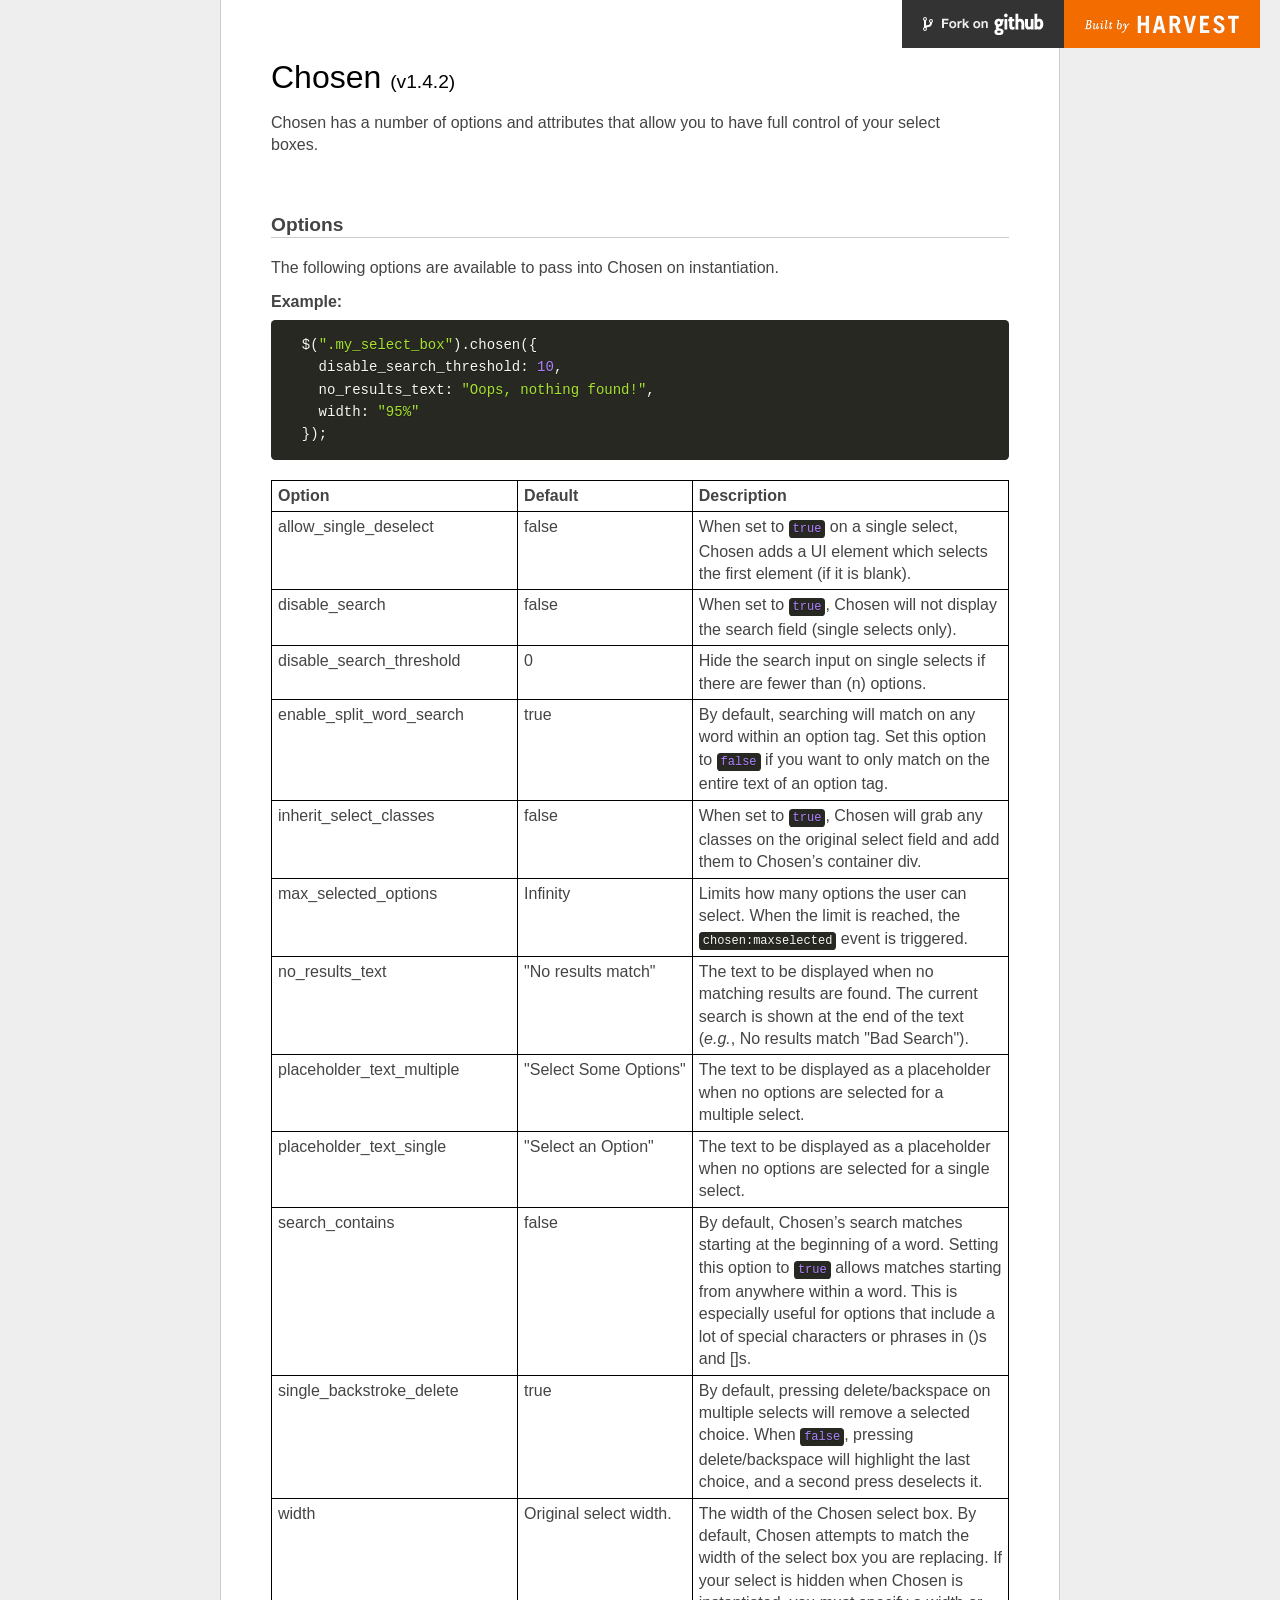
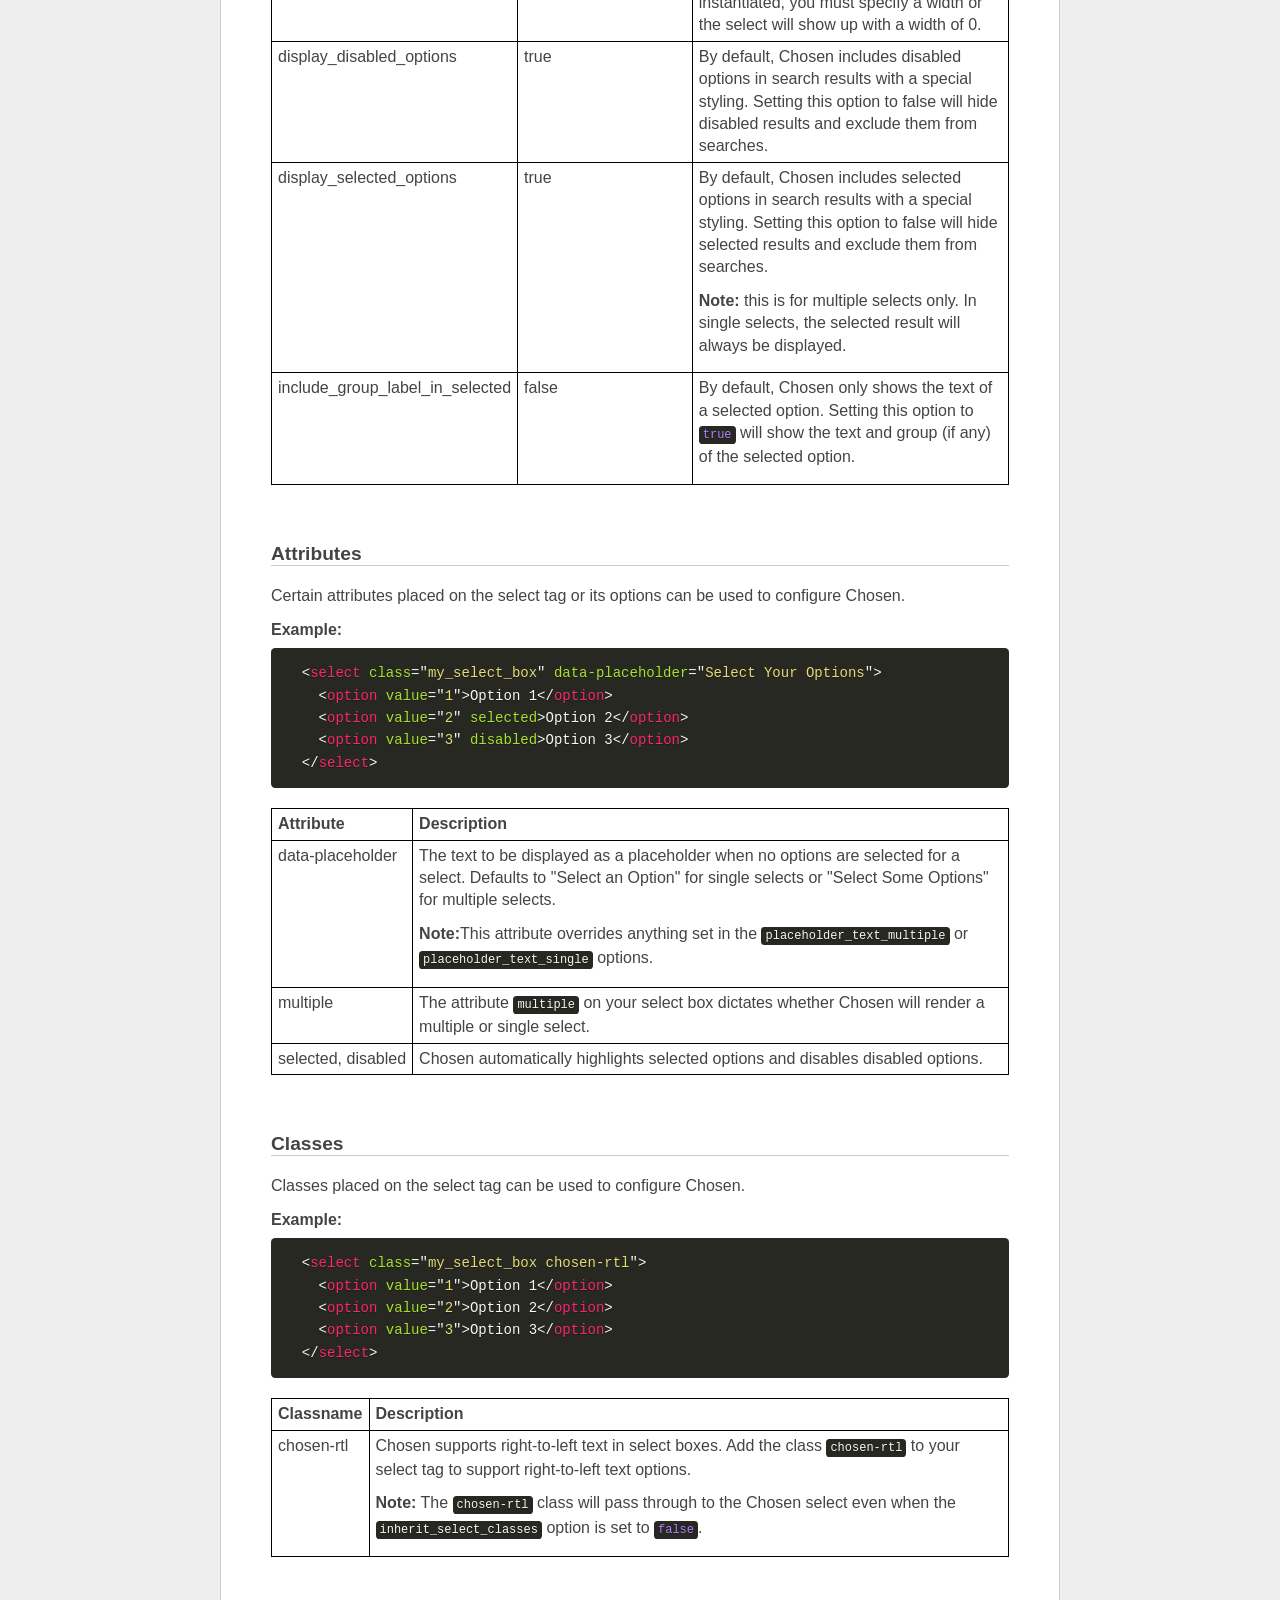
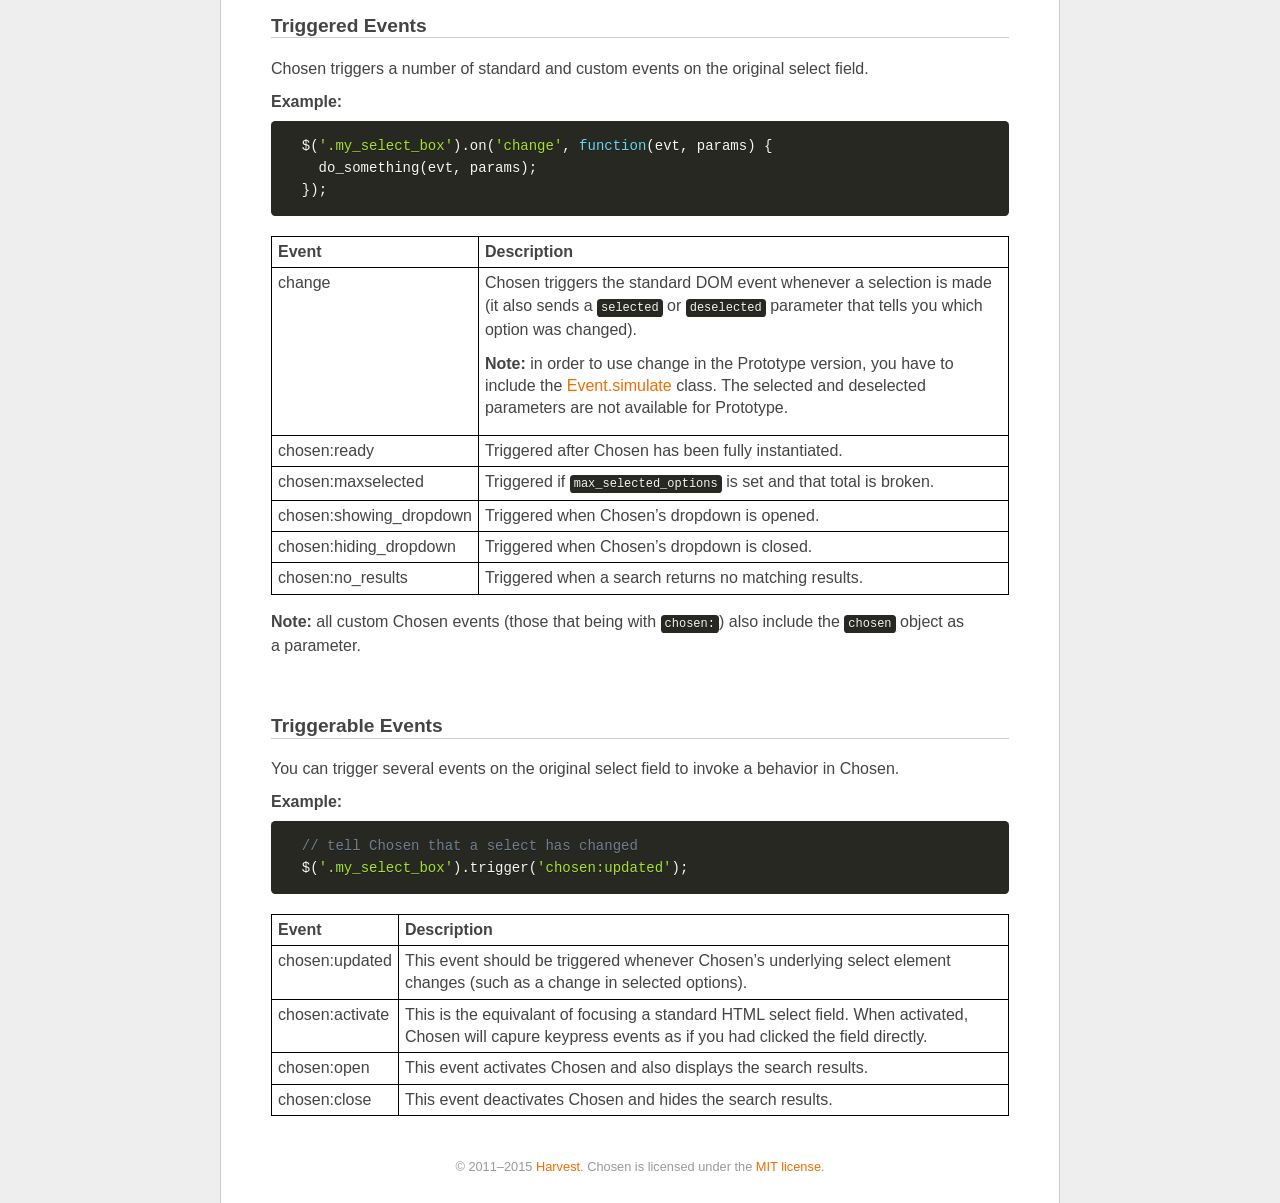
<file: LasersDB (php js sql)/static/lib/chosen/options.html>
<!doctype html>
<html lang="en">
<head>
  <meta charset="utf-8">
  <title>Chosen: A jQuery Plugin by Harvest to Tame Unwieldy Select Boxes</title>
  <link rel="stylesheet" href="docsupport/style.css">
  <link rel="stylesheet" href="docsupport/prism.css">
  <link rel="stylesheet" href="chosen.css">
  <style type="text/css" media="all">
    /* fix rtl for demo */
    .chosen-rtl .chosen-drop { left: -9000px; }
  </style>
</head>
<body>
  <div id="container">
    <div id="content">
      <header>
        <h1>Chosen <small>(<span id="latest-version">v1.4.2</span>)</small></h1>
      </header>
      <p>Chosen has a number of options and attributes that allow you to have full control of your select boxes.</p>

      <h2><a name="options" class="anchor" href="#options">Options</a></h2>
      <p>The following options are available to pass into Chosen on instantiation.</p>

      <h3>Example:</h3>
<pre>
  <code class="language-javascript">$(".my_select_box").chosen({
    disable_search_threshold: 10,
    no_results_text: "Oops, nothing found!",
    width: "95%"
  });</code>
</pre>

      <table class="docs-table">
        <tr>
          <th>Option</th><th>Default</th><th>Description</th>
        </tr>
        <tr>
          <td>allow_single_deselect</td>
          <td>false</td>
          <td>When set to <code class="language-javascript">true</code> on a single select, Chosen adds a UI element which selects the first element (if it is blank).</td>
        </tr>
        <tr>
          <td>disable_search</td>
          <td>false</td>
          <td>When set to <code class="language-javascript">true</code>, Chosen will not display the search field (single selects only).</td>
        </tr>
        <tr>
          <td>disable_search_threshold</td>
          <td>0</td>
          <td>Hide the search input on single selects if there are fewer than (n) options.</td>
        </tr>
        <tr>
          <td>enable_split_word_search</td>
          <td>true</td>
          <td>By default, searching will match on any word within an option tag. Set this option to <code class="language-javascript">false</code> if you want to only match on the entire text of an option tag.</td>
        </tr>
        <tr>
          <td>inherit_select_classes</td>
          <td>false</td>
          <td>When set to <code class="language-javascript">true</code>, Chosen will grab any classes on the original select field and add them to Chosen’s container div.</td>
        </tr>
        <tr>
          <td>max_selected_options</td>
          <td>Infinity</td>
          <td>Limits how many options the user can select. When the limit is reached, the <code class="language-javascript">chosen:maxselected</code> event is triggered.</td>
        </tr>
        <tr>
          <td>no_results_text</td>
          <td>"No results match"</td>
          <td>The text to be displayed when no matching results are found. The current search is shown at the end of the text (<i>e.g.</i>,
           No results match "Bad Search").</td>
        </tr>
        <tr>
          <td>placeholder_text_multiple</td>
          <td>"Select Some Options"</td>
          <td>The text to be displayed as a placeholder when no options are selected for a multiple select.</td>
        </tr>
        <tr>
          <td>placeholder_text_single</td>
          <td>"Select an Option"</td>
          <td>The text to be displayed as a placeholder when no options are selected for a single select.</td>
        </tr>
        <tr>
          <td>search_contains</td>
          <td>false</td>
          <td>By default, Chosen’s search matches starting at the beginning of a word. Setting this option to <code class="language-javascript">true</code> allows matches starting from anywhere within a word. This is especially useful for options that include a lot of special characters or phrases in ()s and []s.</td>
        </tr>
        <tr>
          <td>single_backstroke_delete</td>
          <td>true</td>
          <td>By default, pressing delete/backspace on multiple selects will remove a selected choice. When <code class="language-javascript">false</code>, pressing delete/backspace will highlight the last choice, and a second press deselects it.</td>
        </tr>
        <tr>
          <td>width</td>
          <td>Original select width.</td>
          <td>The width of the Chosen select box. By default, Chosen attempts to match the width of the select box you are replacing. If your select is hidden when Chosen is instantiated, you must specify a width or the select will show up with a width of 0.</td>
        </tr>
        <tr>
          <td>display_disabled_options</td>
          <td>true</td>
          <td>By default, Chosen includes disabled options in search results with a special styling. Setting this option to false will hide disabled results and exclude them from searches.</td>
        </tr>
        <tr>
          <td>display_selected_options</td>
          <td>true</td>
          <td>
            <p>By default, Chosen includes selected options in search results with a special styling. Setting this option to false will hide selected results and exclude them from searches.</p>
            <p><strong>Note:</strong> this is for multiple selects only. In single selects, the selected result will always be displayed.</p>
          </td>
        </tr>
        <tr>
          <td>include_group_label_in_selected</td>
          <td>false</td>
          <td>
            <p>By default, Chosen only shows the text of a selected option. Setting this option to <code class="language-javascript">true</code> will show the text and group (if any) of the selected option.</p>
          </td>
        </tr>
      </table>

      <h2><a name="attributes" class="anchor" href="#attributes">Attributes</a></h2>
      <p>Certain attributes placed on the select tag or its options can be used to configure Chosen.</p>

      <h3>Example:</h3>

<pre>
  <code class="language-markup">&lt;select class="my_select_box" data-placeholder="Select Your Options"&gt;
    &lt;option value="1"&gt;Option 1&lt;/option&gt;
    &lt;option value="2" selected&gt;Option 2&lt;/option&gt;
    &lt;option value="3" disabled&gt;Option 3&lt;/option&gt;
  &lt;/select&gt;</code>
</pre>

      <table class="docs-table">
        <tr>
          <th>Attribute</th><th>Description</th>
        </tr>
        <tr>
          <td>data-placeholder</td>
          <td>
            <p>The text to be displayed as a placeholder when no options are selected for a select. Defaults to "Select an Option" for single selects or "Select Some Options" for multiple selects.</p>
            <p><strong>Note:</strong>This attribute overrides anything set in the <code class="language-javascript">placeholder_text_multiple</code> or <code class="language-javascript">placeholder_text_single</code> options.</p>
          </td>
        </tr>
        <tr>
          <td>multiple</td>
          <td>The attribute <code class="language-html">multiple</code> on your select box dictates whether Chosen will render a multiple or single select.</td>
        </tr>
        <tr>
          <td>selected, disabled</td>
          <td>Chosen automatically highlights selected options and disables disabled options.</td>
        </tr>
      </table>

      <h2><a name="classes" class="anchor" href="#classes">Classes</a></h2>
      <p>Classes placed on the select tag can be used to configure Chosen.</p>

      <h3>Example:</h3>

<pre>
  <code class="language-markup">&lt;select class="my_select_box chosen-rtl"&gt;
    &lt;option value="1"&gt;Option 1&lt;/option&gt;
    &lt;option value="2"&gt;Option 2&lt;/option&gt;
    &lt;option value="3"&gt;Option 3&lt;/option&gt;
  &lt;/select&gt;</code>
</pre>

      <table class="docs-table">
        <tr>
          <th>Classname</th>
          <th>Description</th>
        </tr>
        <tr>
          <td>chosen-rtl</td>
          <td>
            <p>Chosen supports right-to-left text in select boxes. Add the class <code class="language-html">chosen-rtl</code> to your select tag to support right-to-left text options.</p>
            <p><strong>Note:</strong> The <code class="language-html">chosen-rtl</code> class will pass through to the Chosen select even when the <code class="language-javascript">inherit_select_classes</code> option is set to <code class="language-javascript">false</code>.</p>
          </td>
        </tr>
      </table>

      <h2><a name="triggered-events" class="anchor" href="#triggered-events">Triggered Events</a></h2>
      <p>Chosen triggers a number of standard and custom events on the original select field.</p>

      <h3>Example:</h3>

<pre>
  <code class="language-javascript">$('.my_select_box').on('change', function(evt, params) {
    do_something(evt, params);
  });</code>
</pre>

      <table class="docs-table">
        <tr>
          <th>Event</th><th>Description</th>
        </tr>
        <tr>
          <td>change</td>
          <td>
            <p>Chosen triggers the standard DOM event whenever a selection is made (it also sends a <code class="language-javascript">selected</code> or <code class="language-javascript">deselected</code> parameter that tells you which option was changed).</p>
            <p><strong>Note:</strong> in order to use change in the Prototype version, you have to include the <a href="https://github.com/kangax/protolicious/blob/5b56fdafcd7d7662c9d648534225039b2e78e371/event.simulate.js">Event.simulate</a> class. The selected and deselected parameters are not available for Prototype.</p>
          </td>
        </tr>
        <tr>
          <td>chosen:ready</td>
          <td>Triggered after Chosen has been fully instantiated.</td>
        </tr>
        <tr>
          <td>chosen:maxselected</td>
          <td>Triggered if <code class="language-javascript">max_selected_options</code> is set and that total is broken.</td>
        </tr>
        <tr>
          <td>chosen:showing_dropdown</td>
          <td>Triggered when Chosen’s dropdown is opened.</td>
        </tr>
        <tr>
          <td>chosen:hiding_dropdown</td>
          <td>Triggered when Chosen’s dropdown is closed.</td>
        </tr>
        <tr>
          <td>chosen:no_results</td>
          <td>Triggered when a search returns no matching results.</td>
        </tr>
      </table>

      <p>
        <strong>Note:</strong> all custom Chosen events (those that being with <code class="language-javascript">chosen:</code>) also include the <code class="language-javascript">chosen</code> object as a parameter.
      </p>

      <h2><a name="triggerable-events" class="anchor" href="#triggerable-events">Triggerable Events</a></h2>
      <p>You can trigger several events on the original select field to invoke a behavior in Chosen.</p>

      <h3>Example:</h3>

<pre>
  <code class="language-javascript">// tell Chosen that a select has changed
  $('.my_select_box').trigger('chosen:updated');</code>
</pre>

      <table class="docs-table">
        <tr>
          <th>Event</th><th>Description</th>
        </tr>
        <tr>
          <td>chosen:updated</td>
          <td>This event should be triggered whenever Chosen’s underlying select element changes (such as a change in selected options).</td>
        </tr>
        <tr>
          <td>chosen:activate</td>
          <td>This is the equivalant of focusing a standard HTML select field. When activated, Chosen will capure keypress events as if you had clicked the field directly.</td>
        </tr>
        <tr>
          <td>chosen:open</td>
          <td>This event activates Chosen and also displays the search results.</td>
        </tr>
        <tr>
          <td>chosen:close</td>
          <td>This event deactivates Chosen and hides the search results.</td>
        </tr>
      </table>

      <footer>
        &copy; 2011&ndash;2015 <a href="http://www.getharvest.com/">Harvest</a>. Chosen is licensed under the <a href="https://github.com/harvesthq/chosen/blob/master/LICENSE.md">MIT license</a>.
      </footer>

    </div>
  </div>
  <div class="oss-bar">
    <ul>
      <li><a class="fork" href="https://github.com/harvesthq/chosen">Fork on Github</a></li>
      <li><a class="harvest" href="http://www.getharvest.com/">Built by Harvest</a></li>
    </ul>
  </div>
  <script src="docsupport/prism.js" type="text/javascript" charset="utf-8"></script>
</body>
</html>
</file>
<file: LasersDB (php js sql)/static/lib/chosen/docsupport/style.css>
/* Reset */
html, body, div, span, object, iframe, h1, h2, h3, h4, h5, h6, p, blockquote, pre, abbr, address, cite, code, del, dfn, em, img, ins, kbd, q, samp, small, strong, sub, sup, var, b, i, dl, dt, dd, ol, ul, li, fieldset, form, label, legend, table, caption, tbody, tfoot, thead, tr, th, td, article, aside, canvas, details, figcaption, figure, footer, header, hgroup, menu, nav, section, summary, time, mark, audio, video { margin: 0; padding: 0; border: 0; font-size: 100%; font: inherit; vertical-align: baseline; }

article, aside, details, figcaption, figure, footer, header, hgroup, menu, nav, section { display: block; }

blockquote, q { quotes: none; }
blockquote:before, blockquote:after, q:before, q:after { content: ""; content: none; }
ins { background-color: #ff9; color: #000; text-decoration: none; }
mark { background-color: #ff9; color: #000; font-style: italic; font-weight: bold; }
del { text-decoration: line-through; }
abbr[title], dfn[title] { border-bottom: 1px dotted; cursor: help; }
table { border-collapse: collapse; border-spacing: 0; }
hr { display: block; height: 1px; border: 0; border-top: 1px solid #ccc; margin: 1em 0; padding: 0; }
input, select { vertical-align: middle; }

body { font:13px/1.231 sans-serif; *font-size:small; } /* Hack retained to preserve specificity */
select, input, textarea, button { font:99% sans-serif; }
pre, code, kbd, samp { font-family: monospace, sans-serif; }


body { background: #EEE; color: #444; line-height: 1.4em; }

header h1 { color: black; font-size: 2em; line-height: 1.1em; display: inline-block; height: 27px; margin: 20px 0 25px; }
header h1 small { font-size: 0.6em; }

div#content { background: white; border: 1px solid #ccc; border-width: 0 1px 1px; margin: 0 auto; padding: 40px 50px 40px; width: 738px; }

footer { color: #999; padding-top: 40px; font-size: 0.8em; text-align: center; }

body { font-family: sans-serif; font-size: 1em; }

p { margin: 0 0 .7em; max-width: 700px; }
table+p { margin-top: 1em; }

h2 { border-bottom: 1px solid #ccc; font-size: 1.2em; margin: 3em 0 1em 0; font-weight: bold;}
h3 { font-weight: bold; }

h2.intro { border-bottom: none; font-size: 1em; font-weight: normal; margin-top:0; }

ul li { list-style: disc; margin-left: 1em; margin-bottom: 1.25em; }
ol li { margin-left: 1.25em; }
ol ul, ul ul { margin: .25em 0 0; }
ol ul li, ul ul li { list-style-type: circle; margin: 0 0 .25em 1em; }

li > p { margin-top: .25em; }

div.side-by-side { width: 100%; margin-bottom: 1em; }
div.side-by-side > div { float: left; width: 49%; }
div.side-by-side > div > em { margin-bottom: 10px; display: block; }

.faqs em { display: block; }

.clearfix:after {
  content: "\0020";
  display: block;
  height: 0;
  clear: both;
  overflow: hidden;
  visibility: hidden;
}

a { color: #F36C00; outline: none; text-decoration: none; }
a:hover { text-decoration: underline; }

ul.credits li { margin-bottom: .25em; }

strong { font-weight: bold; }
i { font-style: italic; }

.button {
  background: #fafafa;
  background: -webkit-linear-gradient(top, #ffffff, #eeeeee);
  background: -moz-linear-gradient(top, #ffffff, #eeeeee);
  background: -o-linear-gradient(top, #ffffff, #eeeeee);
  background: linear-gradient(to bottom, #ffffff, #eeeeee);
  border: 1px solid #bbbbbb;
  border-radius: 4px;
  box-shadow: inset 0 1px 1px rgba(255, 255, 255, 0.2);
  color: #555555;
  cursor: pointer;
  display: inline-block;
  font-family: "Helvetica Neue", Arial, Verdana, "Nimbus Sans L", sans-serif;
  font-size: 13px;
  font-weight: 500;
  height: 31px;
  line-height: 28px;
  outline: none;
  padding: 0 13px;
  text-shadow: 0 1px 0 white;
  text-decoration: none;
  vertical-align: middle;
  white-space: nowrap;
  -webkit-font-smoothing: antialiased;
  -webkit-box-sizing: border-box;
  -moz-box-sizing: border-box;
  box-sizing: border-box;
}

.button-blue {
  background: #1385e5;
  background: -webkit-linear-gradient(top, #53b2fc, #1385e5);
  background: -moz-linear-gradient(top, #53b2fc, #1385e5);
  background: -o-linear-gradient(top, #53b2fc, #1385e5);
  background: linear-gradient(to bottom, #53b2fc, #1385e5);
  border-color: #075fa9;
  color: white;
  font-weight: bold;
  text-shadow: 0 -1px 0 rgba(0, 0, 0, 0.4);
}


/* Tweak navbar brand link to be super sleek
-------------------------------------------------- */
.oss-bar {
  top: 0;
  right: 20px;
  position: fixed;
  z-index: 1030;
}
.oss-bar ul {
  float: right;
  margin: 0;
  list-style: none;
}
.oss-bar ul li {
  list-style: none;
  float: left;
  line-height: 0;
  margin: 0;
}
.oss-bar ul li a {
   -moz-box-sizing:    border-box;
  -webkit-box-sizing: border-box;
  -ms-box-sizing:     border-box;
   box-sizing:        border-box;
  border: 0;
  margin-top: -10px;
  display: block;
  height: 58px;
  background: #F36C00 url(oss-credit.png) no-repeat 20px 22px;
  padding: 22px 20px 12px 20px;
  text-indent: 120%; /* stupid padding */
  white-space: nowrap;
  overflow: hidden;
  -webkit-transition: all 0.10s ease-in-out;
  -moz-transition: all 0.10s ease-in-out;
  transition: all 0.15s ease-in-out;
}
.oss-bar ul li a:hover {
  margin-top: 0px;
}
.oss-bar a.harvest {
  width: 196px;
  background-color: #F36C00;
  background-position: -142px 22px;
  padding-right: 22px; /* optical illusion */
}
.oss-bar a.fork {
  width: 162px;
  background-color: #333333;
}

.docs-table th, .docs-table td {
  border: 1px solid #000;
  padding: 4px 6px;
  white-space: nowrap;
}

.docs-table td:last-child {
  white-space: normal;
}

.docs-table th {
  font-weight: bold;
  text-align: left;
}

#content pre[class*=language-] {
  font-size: 14px;
  margin-bottom: 20px;
}

#content pre[class*=language-] code {
  font-size: 14px;
  padding: 0;
}

#content code[class*=language-] {
  font-size: 12px;
  padding: 2px 4px;
}

.anchor {
  color: inherit;
  position: relative;
}

.anchor:hover {
  background: url([data-uri]) 0 50% no-repeat;
  background-size: 21px 9px;
  margin-left: -27px;
  padding-left: 27px;
  text-decoration: none;
}
</file>
<file: LasersDB (php js sql)/static/lib/chosen/docsupport/prism.css>
/**
 * okaidia theme for JavaScript, CSS and HTML
 * Loosely based on Monokai textmate theme by http://www.monokai.nl/
 * @author ocodia
 */

code[class*="language-"],
pre[class*="language-"] {
	color: #f8f8f2;
	text-shadow: 0 1px rgba(0,0,0,0.3);
	font-family: Consolas, Monaco, 'Andale Mono', monospace;
	direction: ltr;
	text-align: left;
	white-space: pre;
	word-spacing: normal;
	
	-moz-tab-size: 4;
	-o-tab-size: 4;
	tab-size: 4;
	
	-webkit-hyphens: none;
	-moz-hyphens: none;
	-ms-hyphens: none;
	hyphens: none;
}

/* Code blocks */
pre[class*="language-"] {
	padding: 1em;
	margin: .5em 0;
	overflow: auto;	
	border-radius: 0.3em;
}

:not(pre) > code[class*="language-"],
pre[class*="language-"] {
	background: #272822;
}

/* Inline code */
:not(pre) > code[class*="language-"] {
	padding: .1em;
	border-radius: .3em;
}

.token.comment,
.token.prolog,
.token.doctype,
.token.cdata {
	color: slategray;
}

.token.punctuation {
	color: #f8f8f2;
}

.namespace {
	opacity: .7;
}

.token.property,
.token.tag {
	color: #f92672;
}

.token.boolean,
.token.number{
	color: #ae81ff;
}

.token.selector,
.token.attr-name,
.token.string {
	color: #a6e22e;
}


.token.operator,
.token.entity,
.token.url,
.language-css .token.string,
.style .token.string {
	color: #f8f8f2;
}

.token.atrule,
.token.attr-value
{
	color: #e6db74;
}


.token.keyword{
color: #66d9ef;
}

.token.regex,
.token.important {
	color: #fd971f;
}

.token.important {
	font-weight: bold;
}

.token.entity {
	cursor: help;
}
</file>
